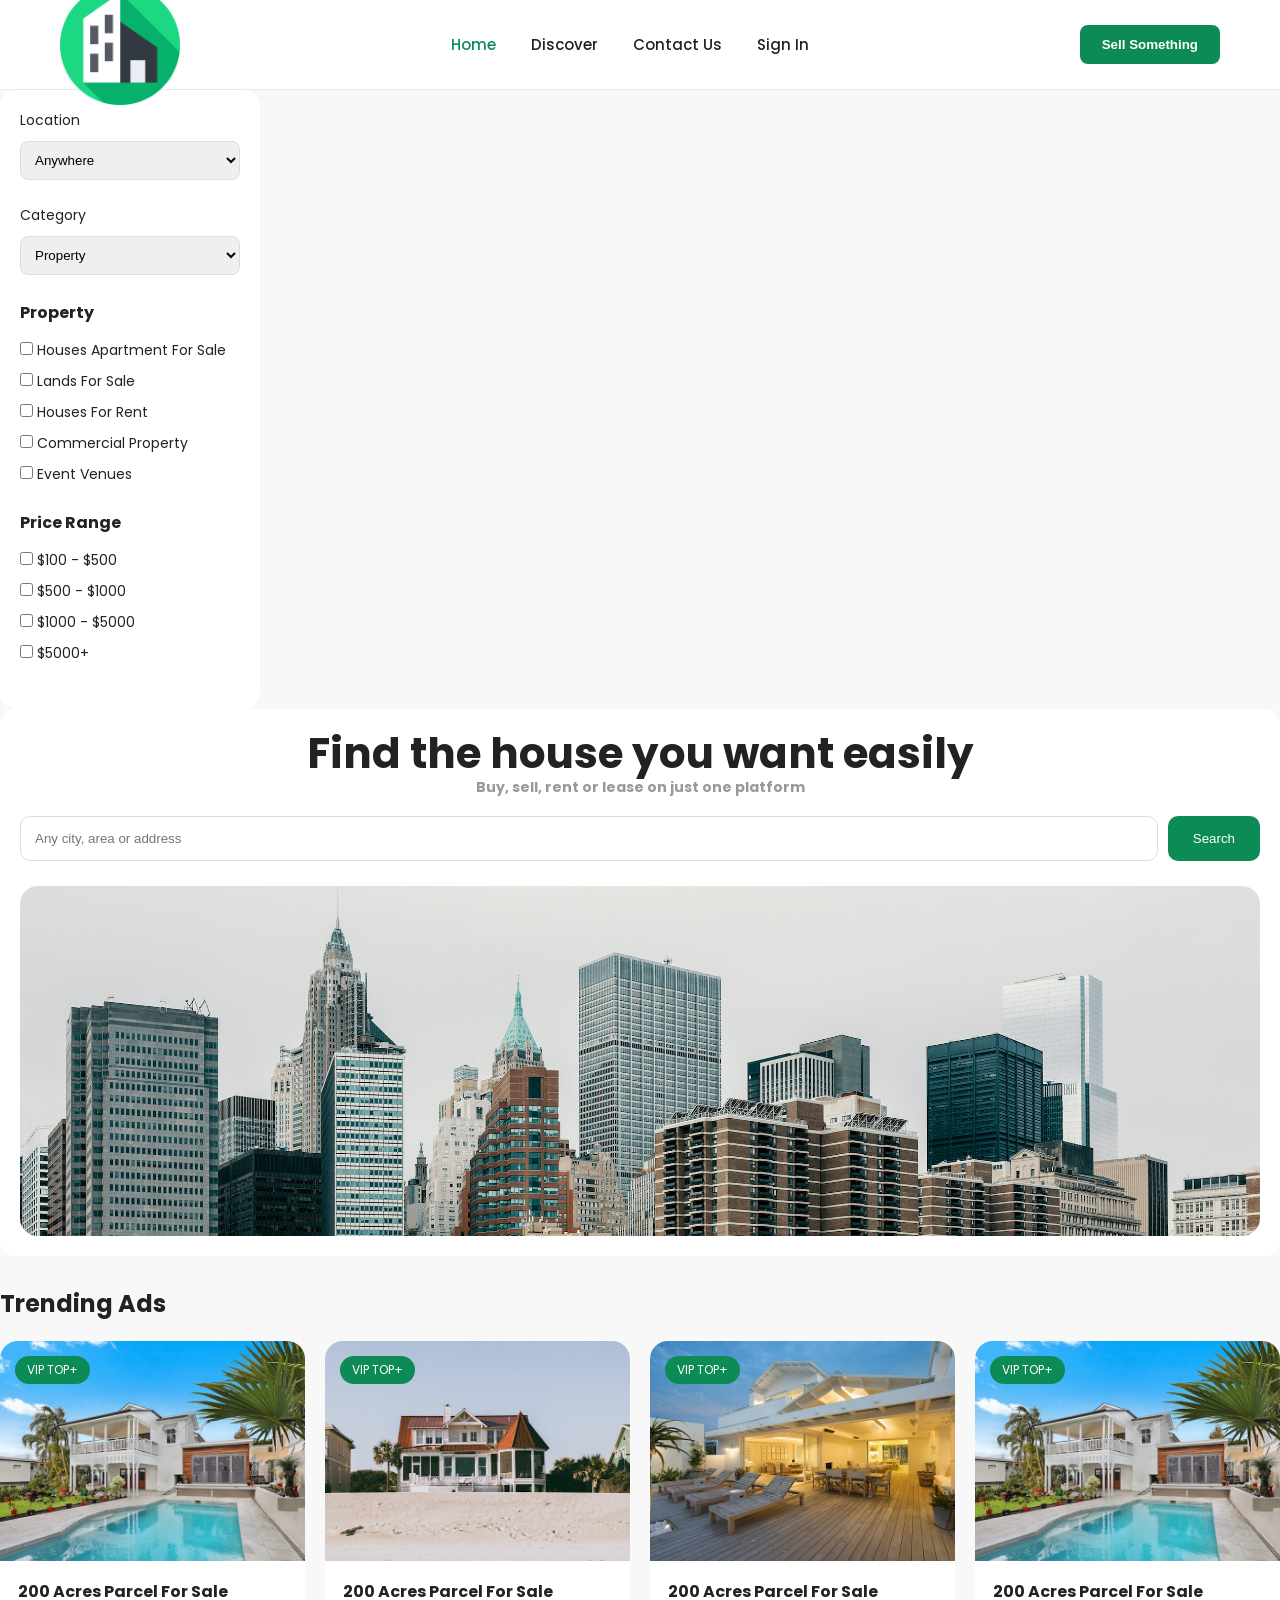
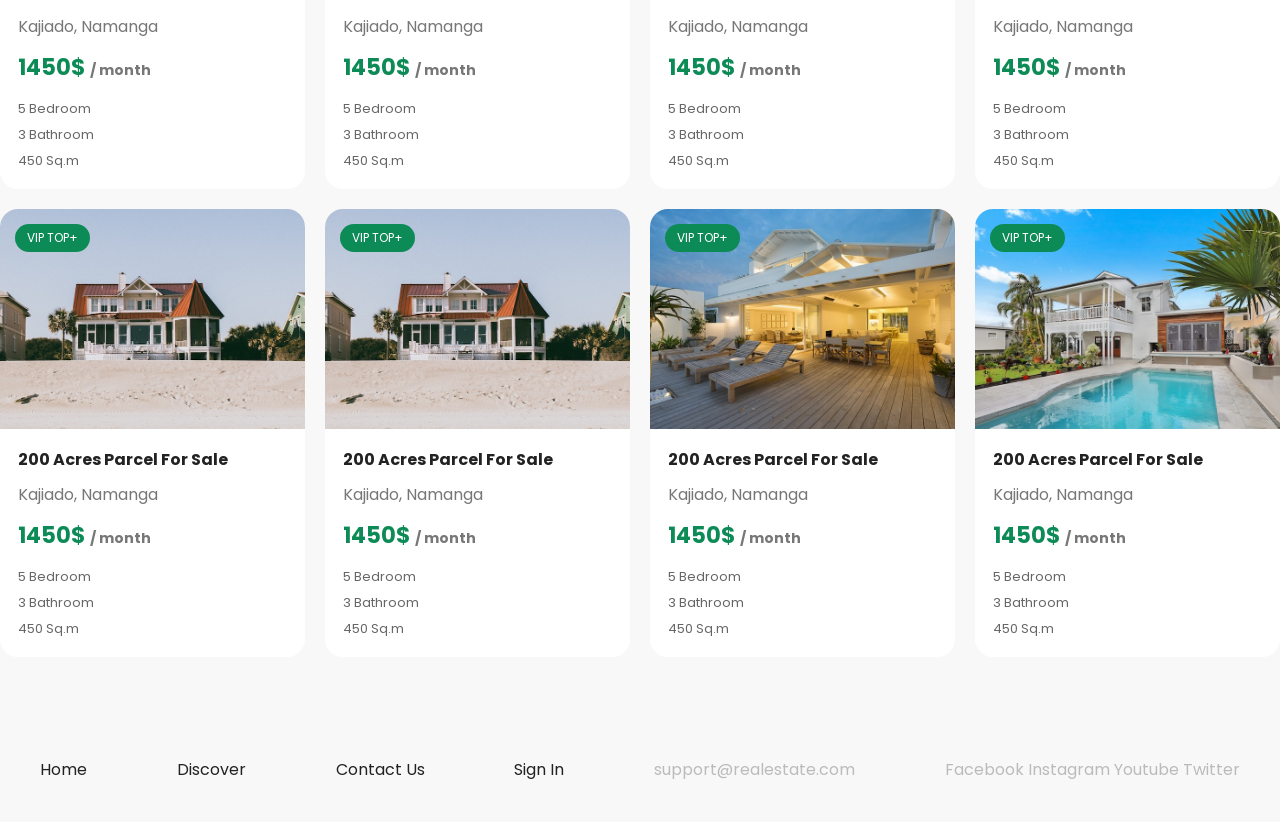
<file: index.html>
<!DOCTYPE html>
<html lang="en">
<head>
    <meta charset="UTF-8">
    <meta
        name="viewport"
        content="width=device-width, initial-scale=1.0"
    >

    <title>Real Estate</title>

    <meta
        name="description"
        content="Find the house you want easily"
    >

    <meta property="og:title" content="Real Estate">
    <meta
        property="og:description"
        content="Find the house you want easily"
    >

    <link rel="preconnect" href="https://fonts.googleapis.com">
    <link rel="preconnect" href="https://fonts.gstatic.com" crossorigin>

    <link
        href="https://fonts.googleapis.com/css2?family=Poppins:wght@300;400;500;600;700&display=swap"
        rel="stylesheet"
    >

    <link rel="stylesheet" href="style.css">
</head>
<body>

    

    <header class="header">

        <div class="logo">
            <img src="logo.png" alt="Logo">
        </div>

        <nav class="nav">

            <a href="#" class="active">Home</a>
            <a href="#">Discover</a>
            <a href="#">Contact Us</a>
            <a href="#">Sign In</a>

        </nav>

        <button class="sell-btn">
            Sell Something
        </button>

    </header>


    <main class="main-container">

        

        <aside class="sidebar">

            <div class="filter-group">

                <label>Location</label>

                <select>
                    <option>Anywhere</option>
                </select>

            </div>

            <div class="filter-group">

                <label>Category</label>

                <select>
                    <option>Property</option>
                </select>

            </div>

            <div class="filter-group">

                <h4>Property</h4>

                <label>
                    <input type="checkbox">
                    Houses Apartment For Sale
                </label>

                <label>
                    <input type="checkbox">
                    Lands For Sale
                </label>

                <label>
                    <input type="checkbox">
                    Houses For Rent
                </label>

                <label>
                    <input type="checkbox">
                    Commercial Property
                </label>

                <label>
                    <input type="checkbox">
                    Event Venues
                </label>

            </div>

            <div class="filter-group">

                <h4>Price Range</h4>

                <label>
                    <input type="checkbox">
                    $100 - $500
                </label>

                <label>
                    <input type="checkbox">
                    $500 - $1000
                </label>

                <label>
                    <input type="checkbox">
                    $1000 - $5000
                </label>

                <label>
                    <input type="checkbox">
                    $5000+
                </label>

            </div>

        </aside>

       

        <section class="content">

          

            <section class="hero">

                <h1>
                    Find the house you want easily
                    <p>Buy, sell, rent or lease on just one platform</p>
                </h1>

                <div class="search-box">

                    <input
                        type="text"
                        placeholder="Any city, area or address"
                    >

                    <button>
                        Search
                    </button>

                </div>

                <img
                    src="city.jpg"
                    alt="City"
                >

            </section>


            <section class="ads-section">

                <h2>Trending Ads</h2>

                <div class="cards">


                    <a href="second.html" class="card">

                        <div class="badge">
                            VIP TOP+
                        </div>

                        <img
                            src="pool.jpg"
                            alt=""
                        >

                        <div class="card-content">

                            <h3>
                                200 Acres Parcel For Sale
                            </h3>

                            <p>
                                Kajiado, Namanga
                            </p>

                            <div class="price">
                                1450$
                                <span>/ month</span>
                            </div>

                            <div class="info">

                                <span>5 Bedroom</span>

                                <span>3 Bathroom</span>

                                <span>450 Sq.m</span>

                            </div>

                        </div>

                    </a>


                    <a href="second.html" class="card">

                        <div class="badge">
                            VIP TOP+
                        </div>

                        <img
                            src="rancho.jpg"
                            alt=""
                        >

                        <div class="card-content">

                            <h3>
                                200 Acres Parcel For Sale
                            </h3>

                            <p>
                                Kajiado, Namanga
                            </p>

                            <div class="price">
                                1450$
                                <span>/ month</span>
                            </div>

                            <div class="info">

                                <span>5 Bedroom</span>

                                <span>3 Bathroom</span>

                                <span>450 Sq.m</span>

                            </div>

                        </div>

                    </a>

                    
                    <a href="second.html" class="card">

                        <div class="badge">
                            VIP TOP+
                        </div>

                        <img
                            src="second.jpg"
                            alt=""
                        >

                        <div class="card-content">

                            <h3>
                                200 Acres Parcel For Sale
                            </h3>

                            <p>
                                Kajiado, Namanga
                            </p>

                            <div class="price">
                                1450$
                                <span>/ month</span>
                            </div>

                            <div class="info">

                                <span>5 Bedroom</span>

                                <span>3 Bathroom</span>

                                <span>450 Sq.m</span>

                            </div>

                        </div>

                    </a>

                    <!-- CARD 4 -->

                    <a href="second.html" class="card">

                        <div class="badge">
                            VIP TOP+
                        </div>

                        <img
                            src="pool.jpg"
                            alt=""
                        >

                        <div class="card-content">

                            <h3>
                                200 Acres Parcel For Sale
                            </h3>

                            <p>
                                Kajiado, Namanga
                            </p>

                            <div class="price">
                                1450$
                                <span>/ month</span>
                            </div>

                            <div class="info">

                                <span>5 Bedroom</span>

                                <span>3 Bathroom</span>

                                <span>450 Sq.m</span>

                            </div>

                        </div>

                    </a>


                    <a href="second.html" class="card">

                        <div class="badge">
                            VIP TOP+
                        </div>

                        <img
                            src="rancho.jpg"
                            alt=""
                        >

                        <div class="card-content">

                            <h3>
                                200 Acres Parcel For Sale
                            </h3>

                            <p>
                                Kajiado, Namanga
                            </p>

                            <div class="price">
                                1450$
                                <span>/ month</span>
                            </div>

                            <div class="info">

                                <span>5 Bedroom</span>

                                <span>3 Bathroom</span>

                                <span>450 Sq.m</span>

                            </div>

                        </div>

                    </a>

                
                    <a href="second.html" class="card">

                        <div class="badge">
                            VIP TOP+
                        </div>

                        <img
                            src="rancho.jpg"
                            alt=""
                        >

                        <div class="card-content">

                            <h3>
                                200 Acres Parcel For Sale
                            </h3>

                            <p>
                                Kajiado, Namanga
                            </p>

                            <div class="price">
                                1450$
                                <span>/ month</span>
                            </div>

                            <div class="info">

                                <span>5 Bedroom</span>

                                <span>3 Bathroom</span>

                                <span>450 Sq.m</span>

                            </div>

                        </div>

                    </a>

                

                    <a href="second.html" class="card">

                        <div class="badge">
                            VIP TOP+
                        </div>

                        <img
                            src="second.jpg"
                            alt=""
                        >

                        <div class="card-content">

                            <h3>
                                200 Acres Parcel For Sale
                            </h3>

                            <p>
                                Kajiado, Namanga
                            </p>

                            <div class="price">
                                1450$
                                <span>/ month</span>
                            </div>

                            <div class="info">

                                <span>5 Bedroom</span>

                                <span>3 Bathroom</span>

                                <span>450 Sq.m</span>

                            </div>

                        </div>

                    </a>

                    <!-- CARD 8 -->

                    <a href="second.html" class="card">

                        <div class="badge">
                            VIP TOP+
                        </div>

                        <img
                            src="pool.jpg"
                            alt=""
                        >

                        <div class="card-content">

                            <h3>
                                200 Acres Parcel For Sale
                            </h3>

                            <p>
                                Kajiado, Namanga
                            </p>

                            <div class="price">
                                1450$
                                <span>/ month</span>
                            </div>

                            <div class="info">

                                <span>5 Bedroom</span>

                                <span>3 Bathroom</span>

                                <span>450 Sq.m</span>

                            </div>

                        </div>

                    </a>

                </div>

            </section>

        </section>

    </main>


    <footer class="footer">

        <div>Home</div>
        <div>Discover</div>
        <div>Contact Us</div>
        <div>Sign In</div>

        <div class="footer-email">
            support@realestate.com
        </div>

        <div class="socials">
            Facebook
            Instagram
            Youtube
            Twitter
        </div>

    </footer>

</body>
</html>
</file>
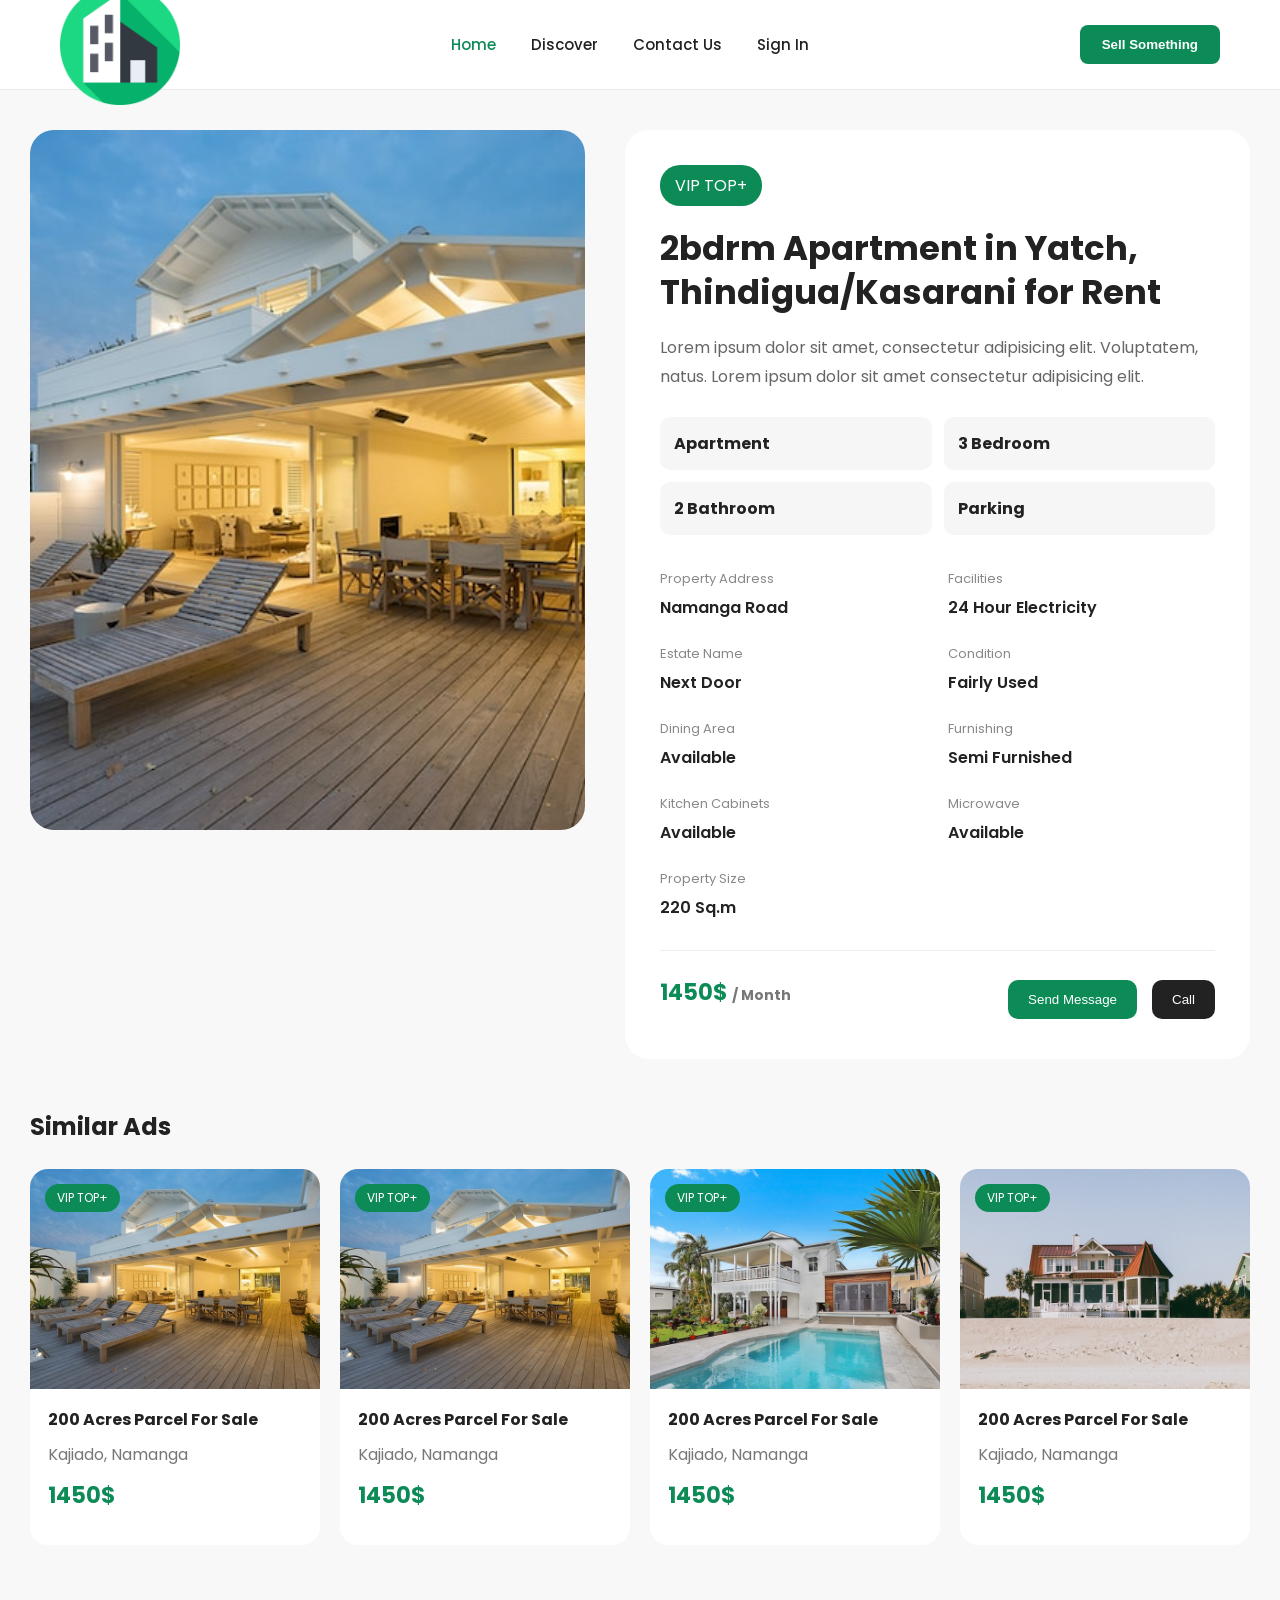
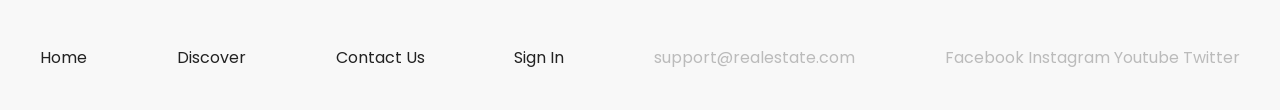
<file: second.html>
<!DOCTYPE html>
<html lang="en">
<head>
    <meta charset="UTF-8">

    <meta
        name="viewport"
        content="width=device-width, initial-scale=1.0"
    >

    <title>Property Details</title>

    <meta
        name="description"
        content="Property Details"
    >

    <meta property="og:title" content="Property Details">

    <meta
        property="og:description"
        content="Luxury Apartment For Rent"
    >

    <link rel="preconnect" href="https://fonts.googleapis.com">

    <link rel="preconnect"
          href="https://fonts.gstatic.com"
          crossorigin>

    <link
        href="https://fonts.googleapis.com/css2?family=Poppins:wght@300;400;500;600;700&display=swap"
        rel="stylesheet"
    >

    <link rel="stylesheet" href="style.css">
</head>
<body>


    <header class="header">

        <a href="index.html" class="logo">
            <img src="logo.png" alt="Logo">
        </a>

        <nav class="nav">

            <a href="index.html" class="active">
                Home
            </a>

            <a href="#">
                Discover
            </a>

            <a href="#">
                Contact Us
            </a>

            <a href="#">
                Sign In
            </a>

        </nav>

        <button class="sell-btn">
            Sell Something
        </button>

    </header>


    <main class="details-container">

      

        <div class="property-image">

            <img
                src="second.jpg"
                alt="Property"
            >

        </div>

        <!-- RIGHT CONTENT -->

        <div class="property-content">

            <span class="vip-badge">
                VIP TOP+
            </span>

            <h1>
                2bdrm Apartment in Yatch,
                Thindigua/Kasarani for Rent
            </h1>

            <p class="description">

                Lorem ipsum dolor sit amet,
                consectetur adipisicing elit.
                Voluptatem, natus. Lorem ipsum
                dolor sit amet consectetur
                adipisicing elit.

            </p>

            <!-- FEATURES -->

            <div class="property-features">

                <div>
                    <strong>Apartment</strong>
                </div>

                <div>
                    <strong>3 Bedroom</strong>
                </div>

                <div>
                    <strong>2 Bathroom</strong>
                </div>

                <div>
                    <strong>Parking</strong>
                </div>

            </div>

            <!-- PROPERTY INFO -->

            <div class="property-info-grid">

                <div>
                    <span>Property Address</span>
                    <p>Namanga Road</p>
                </div>

                <div>
                    <span>Facilities</span>
                    <p>24 Hour Electricity</p>
                </div>

                <div>
                    <span>Estate Name</span>
                    <p>Next Door</p>
                </div>

                <div>
                    <span>Condition</span>
                    <p>Fairly Used</p>
                </div>

                <div>
                    <span>Dining Area</span>
                    <p>Available</p>
                </div>

                <div>
                    <span>Furnishing</span>
                    <p>Semi Furnished</p>
                </div>

                <div>
                    <span>Kitchen Cabinets</span>
                    <p>Available</p>
                </div>

                <div>
                    <span>Microwave</span>
                    <p>Available</p>
                </div>

                <div>
                    <span>Property Size</span>
                    <p>220 Sq.m</p>
                </div>

            </div>

            <!-- PRICE -->

            <div class="price-box">

                <div class="price">

                    1450$

                    <span>/ Month</span>

                </div>

                <div class="buttons">

                    <button class="message-btn">
                        Send Message
                    </button>

                    <button class="call-btn">
                        Call
                    </button>

                </div>

            </div>

        </div>

    </main>

    <!-- SIMILAR ADS -->

    <section class="similar-section">

        <h2>Similar Ads</h2>

        <div class="cards">

            <a href="details.html" class="card">

                <div class="badge">
                    VIP TOP+
                </div>

                <img
                    src="second.jpg"
                    alt=""
                >

                <div class="card-content">

                    <h3>
                        200 Acres Parcel For Sale
                    </h3>

                    <p>
                        Kajiado, Namanga
                    </p>

                    <div class="price">
                        1450$
                    </div>

                </div>

            </a>

            <a href="details.html" class="card">

                <div class="badge">
                    VIP TOP+
                </div>

                <img
                    src="second.jpg"
                    alt=""
                >

                <div class="card-content">

                    <h3>
                        200 Acres Parcel For Sale
                    </h3>

                    <p>
                        Kajiado, Namanga
                    </p>

                    <div class="price">
                        1450$
                    </div>

                </div>

            </a>

            <a href="second.html" class="card">

                <div class="badge">
                    VIP TOP+
                </div>

                <img
                    src="pool.jpg"
                    alt=""
                >

                <div class="card-content">

                    <h3>
                        200 Acres Parcel For Sale
                    </h3>

                    <p>
                        Kajiado, Namanga
                    </p>

                    <div class="price">
                        1450$
                    </div>

                </div>

            </a>

            <a href="second.html" class="card">

                <div class="badge">
                    VIP TOP+
                </div>

                <img
                    src="rancho.jpg"
                    alt=""
                >

                <div class="card-content">

                    <h3>
                        200 Acres Parcel For Sale
                    </h3>

                    <p>
                        Kajiado, Namanga
                    </p>

                    <div class="price">
                        1450$
                    </div>

                </div>

            </a>

        </div>

    </section>


    <footer class="footer">

        <div>Home</div>
        <div>Discover</div>
        <div>Contact Us</div>
        <div>Sign In</div>

        <div class="footer-email">
            support@realestate.com
        </div>

        <div class="socials">
            Facebook
            Instagram
            Youtube
            Twitter
        </div>

    </footer>

</body>
</html>
</file>
<file: style.css>
*{
    margin:0;
    padding:0;
    box-sizing:border-box;
}

body{
    font-family:'Poppins',sans-serif;
    background:#f8f8f8;
    color:#222;
}

a{
    text-decoration:none;
    color:inherit;
}

img{
    width:100%;
    display:block;
}



.header{
    width:100%;
    height:90px;
    background:#fff;
    display:flex;
    justify-content:space-between;
    align-items:center;
    padding:0 60px;
    border-bottom:1px solid #eaeaea;
}

.logo img{
    width:120px;
}

.nav{
    display:flex;
    gap:35px;
}

.nav a{
    font-size:15px;
    font-weight:500;
}

.nav .active{
    color:#0d8b57;
}

.sell-btn{
    background:#0d8b57;
    color:white;
    border:none;
    padding:12px 22px;
    border-radius:8px;
    cursor:pointer;
    font-weight:600;
}

/

.main-container{
    display:flex;
    padding:30px;
    gap:30px;
}


.sidebar{
    width:260px;
    background:#fff;
    border-radius:16px;
    padding:20px;
    height:fit-content;
}

.filter-group{
    margin-bottom:25px;
}

.filter-group h4{
    margin-bottom:15px;
}

.filter-group label{
    display:block;
    margin-bottom:10px;
    font-size:14px;
}

.filter-group select{
    width:100%;
    padding:10px;
    border:1px solid #ddd;
    border-radius:8px;
}


.content{
    flex:1;
}



.hero{

    background:#fff;
    border-radius:15px;
    padding:20px;
    margin-bottom:30px;
    text-align:center;

}

.hero h1{
    font-size:42px;
    line-height:1.2;
    margin-bottom:10px;
}
.hero p{
    color:#999;
    font-size:14px;
    margin-bottom:20px;
}
.search-box{
    display:flex;
    gap:10px;
    margin-bottom:25px;
}

.search-box input{
    flex:1;
    padding:14px;
    border:1px solid #ddd;
    border-radius:10px;
}

.search-box button{
    background:#0d8b57;
    color:white;
    border:none;
    padding:14px 25px;
    border-radius:10px;
    cursor:pointer;
}

.hero img{
    border-radius:18px;
    height:350px;
    object-fit:cover;
}



.ads-section h2{
    margin-bottom:20px;
}

.cards{
    display:grid;
    grid-template-columns:repeat(4,1fr);
    gap:20px;
}

.card{
    background:white;
    border-radius:18px;
    overflow:hidden;
    transition:0.3s;
    position:relative;
}

.card:hover{
    transform:translateY(-5px);
    box-shadow:0 10px 25px rgba(0,0,0,0.08);
}

.badge{
    position:absolute;
    top:15px;
    left:15px;
    background:#0d8b57;
    color:white;
    padding:5px 12px;
    border-radius:20px;
    font-size:12px;
}

.card img{
    height:220px;
    object-fit:cover;
}

.card-content{
    padding:18px;
}

.card-content h3{
    font-size:16px;
    margin-bottom:10px;
}

.card-content p{
    color:#777;
    margin-bottom:12px;
}

.price{
    color:#0d8b57;
    font-size:22px;
    font-weight:700;
    margin-bottom:15px;
}

.price span{
    font-size:14px;
    color:#777;
}

.info{
    display:flex;
    flex-direction:column;
    gap:6px;
    color:#666;
    font-size:13px;
}


.details-container{
    max-width:1400px;
    margin:40px auto;
    display:flex;
    gap:40px;
    padding:0 30px;
}

.property-image{
    flex:1;
}

.property-image img{
    height:700px;
    object-fit:cover;
    border-radius:24px;
}

.property-content{
    flex:1;
    background:white;
    border-radius:24px;
    padding:35px;
}

.vip-badge{
    display:inline-block;
    background:#0d8b57;
    color:white;
    padding:8px 15px;
    border-radius:20px;
    margin-bottom:20px;
}

.property-content h1{
    font-size:34px;
    line-height:1.3;
    margin-bottom:20px;
}

.description{
    color:#666;
    line-height:1.8;
    margin-bottom:25px;
}

.property-features{
    display:grid;
    grid-template-columns:repeat(2,1fr);
    gap:12px;
    margin-bottom:30px;
}

.property-features div{
    background:#f6f6f6;
    padding:14px;
    border-radius:10px;
}

.property-info-grid{
    display:grid;
    grid-template-columns:repeat(2,1fr);
    gap:20px;
    margin-bottom:30px;
}

.property-info-grid span{
    color:#888;
    font-size:13px;
}

.property-info-grid p{
    margin-top:5px;
    font-weight:600;
}

.price-box{
    display:flex;
    justify-content:space-between;
    align-items:center;
    border-top:1px solid #eee;
    padding-top:25px;
}

.buttons{
    display:flex;
    gap:15px;
}

.message-btn{
    background:#0d8b57;
    color:white;
    border:none;
    padding:12px 20px;
    border-radius:10px;
    cursor:pointer;
}

.call-btn{
    background:#222;
    color:white;
    border:none;
    padding:12px 20px;
    border-radius:10px;
    cursor:pointer;
}



.similar-section{
    max-width:1400px;
    margin:50px auto;
    padding:0 30px;
}

.similar-section h2{
    margin-bottom:25px;
}


.footer{
    background:#29B24E
    color:white;
    padding:40px;
    margin-top:60px;
    display:flex;
    justify-content:space-between;
    flex-wrap:wrap;
    gap:20px;
}

.footer-email{
    color:#bbb;
}

.socials{
    color:#bbb;
}

/* RESPONSIVE */

@media(max-width:1200px){

    .cards{
        grid-template-columns:repeat(2,1fr);
    }

    .details-container{
        flex-direction:column;
    }
}

@media(max-width:768px){

    .header{
        flex-direction:column;
        height:auto;
        padding:20px;
        gap:20px;
    }

    .main-container{
        flex-direction:column;
    }

    .sidebar{
        width:100%;
    }

    .cards{
        grid-template-columns:1fr;
    }

    .hero h1{
        font-size:30px;
    }

    .property-info-grid{
        grid-template-columns:1fr;
    }

    .price-box{
        flex-direction:column;
        gap:20px;
    }

    .buttons{
        width:100%;
        flex-direction:column;
    }
}csv
</file>
